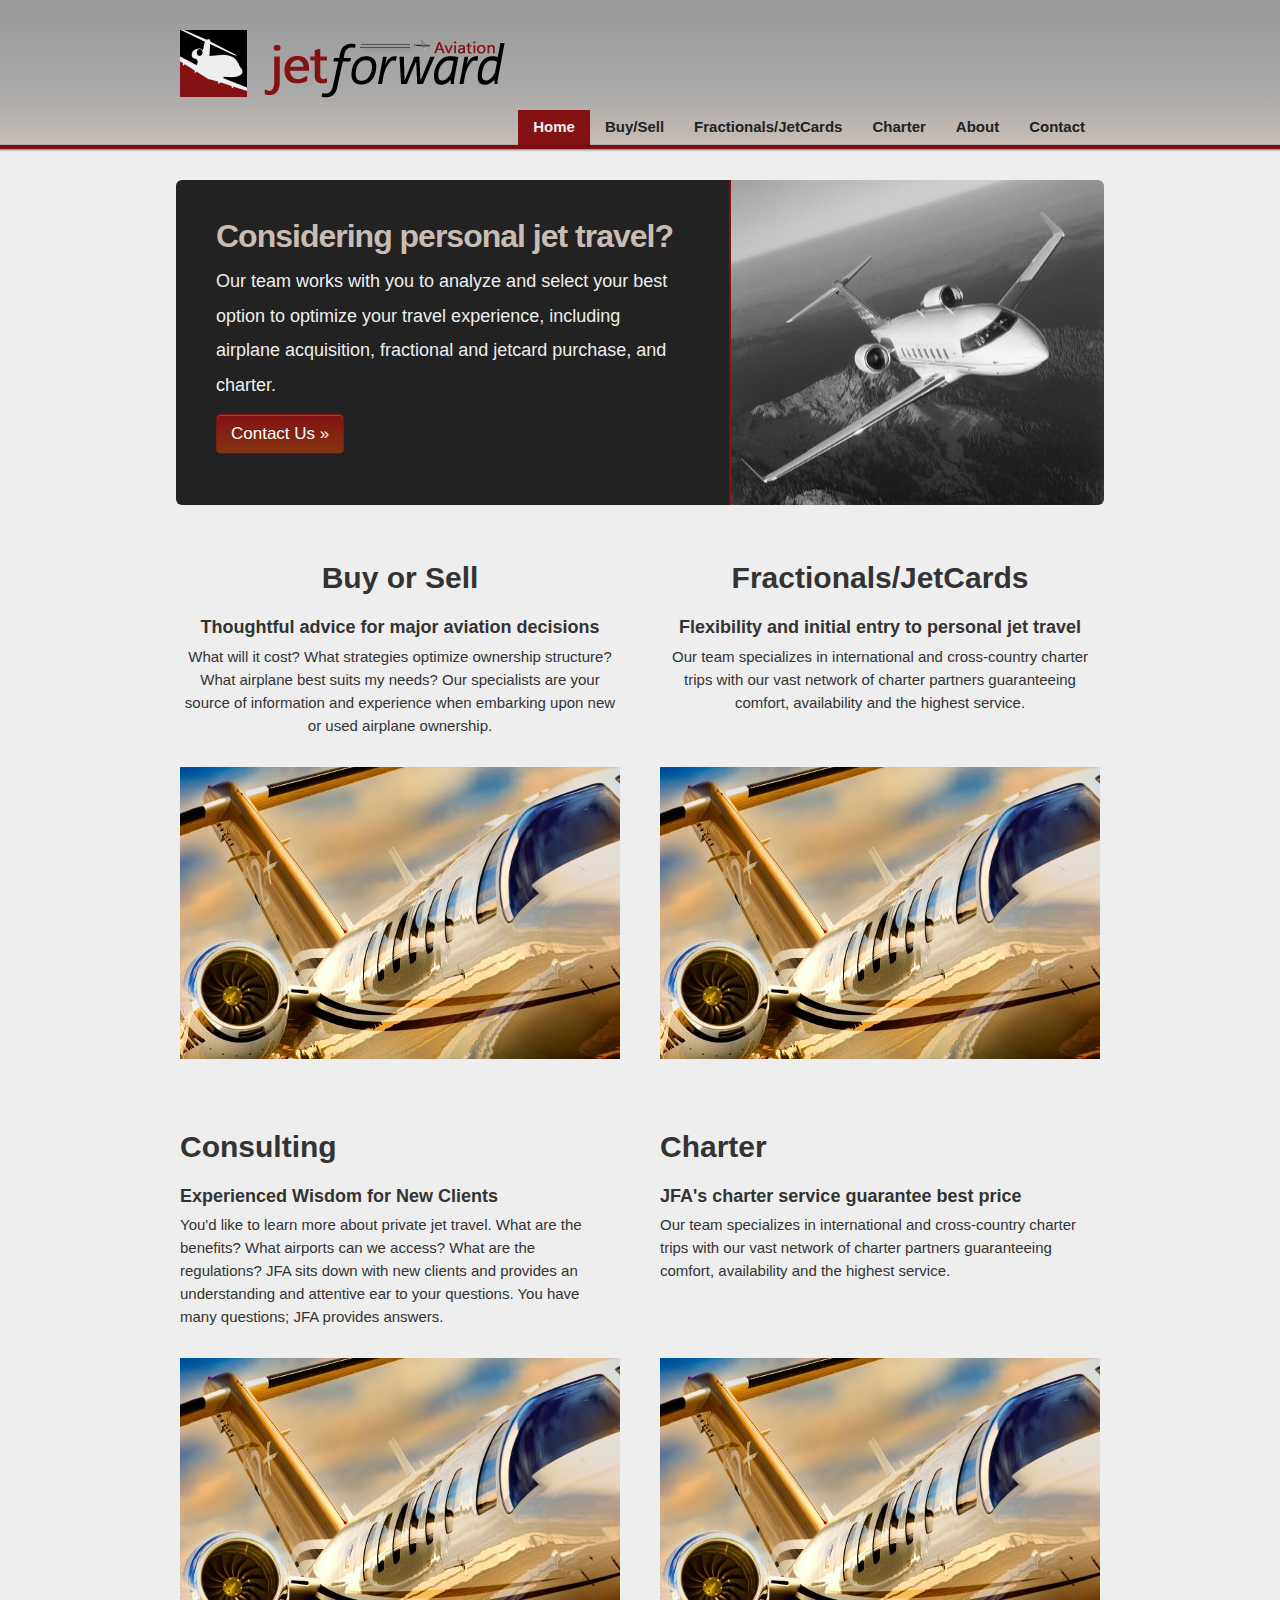
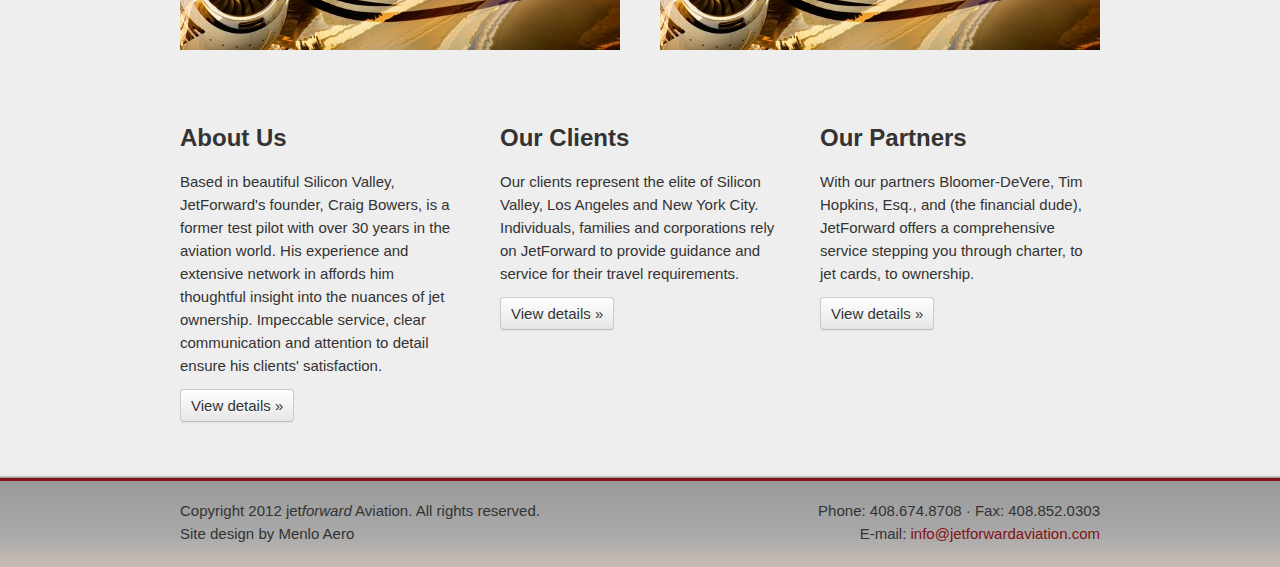
<file: www/index.html>
<!DOCTYPE html>
<html lang="en">
  <head>
    <meta charset="utf-8">
    <title>jetforward Aviation</title>
    <meta name="description" content="">
    <meta name="author" content="">
    <link href="css/bootstrap.css" rel="stylesheet">
    <link href="css/custom.css" rel="stylesheet">
    <!-- HTML5 shim, for IE6-8 support of HTML5 elements -->
    <!--[if lt IE 9]>
      <script src="//html5shim.googlecode.com/svn/trunk/html5.js"></script>
    <![endif]-->
  </head>

  <body>
    <div class="navbar navbar-fixed-top">
      <div class="navbar-inner">
        <div class="container">
          <a class="brand" href="/"><i><img src="img/logo.png" alt="jetForward Aviation"></i></a>
          <div class="nav-collapse">
            <ul class="nav">

                <li class="active"><a href="#">Home</a></li>
                <li><a href="consulting.html">Buy/Sell</a></li>
                <li><a href="acquisitions.html">Fractionals/JetCards</a></li>
                <li><a href="charter.html">Charter</a></li>
                <li><a href="about.html">About</a></li>
                <li><a href="contact.html">Contact</a></li>
            </ul>
          </div><!--/.nav-collapse -->
        </div>
      </div>

    </div>

    <div class="container">
      <!-- Hero Unit -->
      <div class="hero-unit"><div class="sidekick">
        <h1>Considering personal jet travel?</h1>
        <p>Our team works with you to analyze and select your best option to optimize your travel experience, including airplane acquisition, fractional and jetcard purchase, and charter.</p>
        <p><a class="btn btn-primary btn-large" href="contact.html">Contact Us &raquo;</a></p>
      </div></div>
      <!-- /Hero Unit -->

      <!-- Two Column -->
      <div class="row center">
        <div class="span6">
          <h1>Buy or Sell</h1>
          <h3>Thoughtful advice for major aviation decisions</h3>
          <p>What will it cost? What strategies optimize ownership structure? What airplane best suits my needs? Our specialists are your source of information and experience when embarking upon new or used airplane ownership.</p>
        </div>
        <div class="span6">
          <h1>Fractionals/JetCards</h1>
          <h3>Flexibility and initial entry to personal jet travel </h3>
          <p>Our team specializes in international and cross-country charter trips with our vast network of charter partners guaranteeing comfort, availability and the highest service.</p>
        </div>
      </div>
      <div class="row">
        <img class="span6 tight" style="float: left;" src="img/filler.jpg" alt="">
        <img class="span6 tight" style="float: left;" src="img/filler.jpg" alt="">
      </div>
      <!-- /Two Column -->
      <!-- Two Column -->
      
      <div class="row">
        <div class="span6">
          <h1>Consulting</h1>
          <h3>Experienced Wisdom for New Clients</h3>
          <p>You'd like to learn more about private jet travel. What are the benefits? What airports can we access? What are the regulations? JFA sits down with new clients and provides an understanding and attentive ear to your questions. You have many questions; JFA provides answers.</p>
        </div>  
        <div class="span6">
          <h1>Charter</h1>
          <h3> JFA's charter service guarantee best price </h3>
          <p>Our team specializes in international and cross-country charter trips with our vast network of charter partners guaranteeing comfort, availability and the highest service.</p>
        </div>
      </div>
      <div class="row">
        <img class="span6 tight" style="float: left;" src="img/filler.jpg" alt="">
        <img class="span6 tight" style="float: left;" src="img/filler.jpg" alt="">
      </div>
        <!-- /Two Column -->

      <!-- Three Column -->
      <div class="row">
        <div class="span4">
          <h2>About Us</h2>
           <p>Based in beautiful Silicon Valley, JetForward's founder, Craig Bowers, is a former test pilot with over 30 years in the aviation world. His experience and extensive network in affords him thoughtful insight into the nuances of jet ownership. Impeccable service, clear communication and attention to detail ensure his clients' satisfaction.</p>
          <p><a class="btn" href="#">View details &raquo;</a></p>
        </div>
        <div class="span4">
          <h2>Our Clients</h2>
          <p>Our clients represent the elite of Silicon Valley, Los Angeles and New York City. Individuals, families and corporations rely on JetForward to provide guidance and service for their travel requirements.</p>
          <p><a class="btn" href="#">View details &raquo;</a></p>
        </div>
        <div class="span4">
          <h2>Our Partners</h2>
          <p>With our partners Bloomer-DeVere, Tim Hopkins, Esq., and (the financial dude), JetForward offers a comprehensive service stepping you through charter, to jet cards, to ownership. </p>
          <p><a class="btn" href="#">View details &raquo;</a></p>
        </div>
      </div>
      <!-- /Three Column -->
    </div> <!-- /container -->
    <div class="footer">
      <div class="container">
        <div class="row">
          <div class="span6">
            Copyright 2012 jet<i>forward</i> Aviation. All rights reserved.<br>
            Site design by Menlo Aero
          </div>
          <div class="span6 right">
            Phone: 408.674.8708 &middot; Fax: 408.852.0303<br>E-mail: <a href="mailto:info@jetforwardaviation.com">info@jetforwardaviation.com</a>
          </div>
        </div>
      </div>
    </div>
  </body>
</html>
</file>
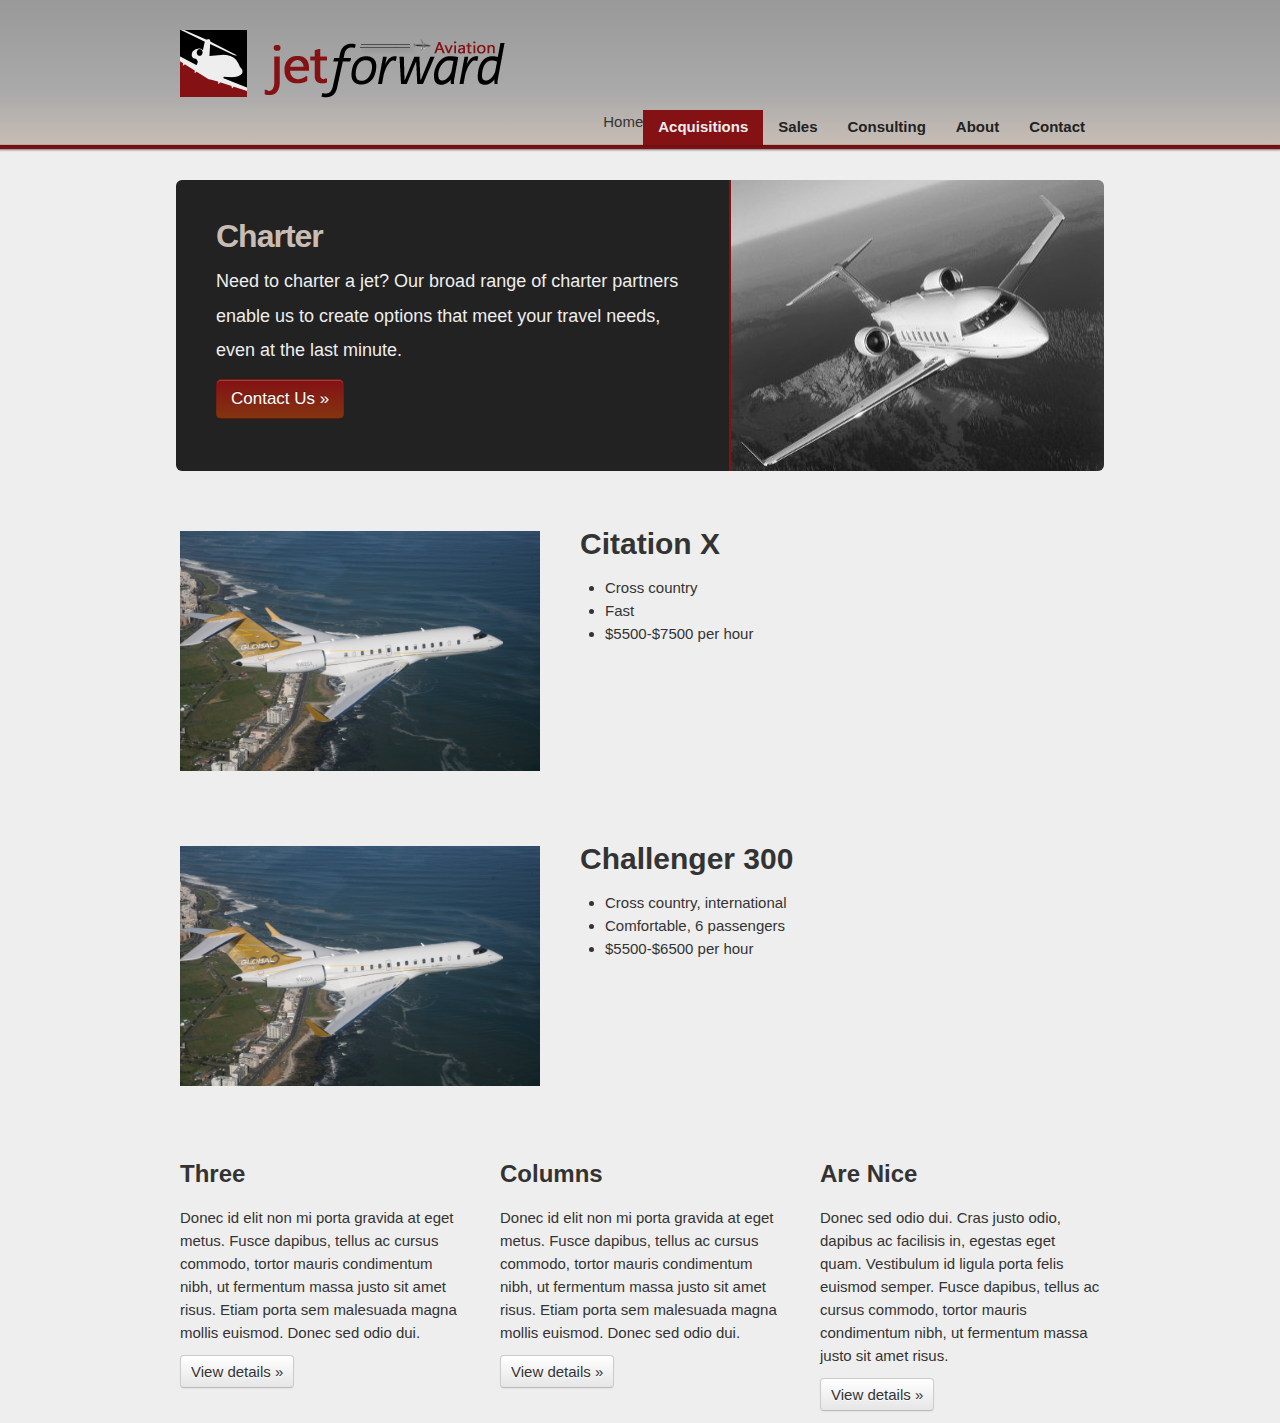
<file: www/acquisitions.html>
<!DOCTYPE html>
<html lang="en">
  <head>
    <meta charset="utf-8">
    <title>jetforward Aviation</title>
    <meta name="description" content="">
    <meta name="author" content="">
    <link href="css/bootstrap.css" rel="stylesheet">
    <link href="css/custom.css" rel="stylesheet">
    <!-- HTML5 shim, for IE6-8 support of HTML5 elements -->
    <!--[if lt IE 9]>
      <script src="//html5shim.googlecode.com/svn/trunk/html5.js"></script>
    <![endif]-->
  </head>

  <body>
    <div class="navbar navbar-fixed-top">
      <div class="navbar-inner">
        <div class="container">
          <a class="brand" href="/"><i><img src="img/logo.png" alt="jetForward Aviation"></i></a>
          <div class="nav-collapse">
            <ul class="nav">

              <li <a href="#">Home</a></li>
              <li class="active"><a href="acquisitions.html">Acquisitions</a></li>
              <li><a href="#sales">Sales</a></li>
              <li><a href="#consulting">Consulting</a></li>
              <li><a href="#about">About</a></li>
              <li><a href="#contact">Contact</a></li>
            </ul>
          </div><!--/.nav-collapse -->
        </div>
      </div>

    </div>

    <div class="container">
      <!-- Hero Unit -->
      <div class="hero-unit"><div class="sidekick">
        <h1>Charter</h1>
        <p>Need to charter a jet? Our broad range of charter partners enable us to create options that meet your travel needs, even at the last minute. </p>
        <p><a class="btn btn-primary btn-large">Contact Us &raquo;</a></p>
      </div></div>
      <!-- /Hero Unit -->
      <!-- One Column -->
      <!-- Image on Left -->
      <div class="row">
        <img class="span5" src="../assets/G001_high_resolution.jpg" alt="">
        <div class="span7">
          <h1>Citation X</h1>
          <ul>
            <li>Cross country</li>
            <li>Fast</li>
            <li>$5500-$7500 per hour</li>
          </ul>
        </div>
      </div>
      <!-- /Image on Left -->
        <!-- Image on Left -->
        <div class="row">
            <img class="span5" src="../assets/G001_high_resolution.jpg" alt="">
                <div class="span7">
                    <h1>Challenger 300</h1>
                    <ul>
                        <li>Cross country, international</li>
                        <li>Comfortable, 6 passengers</li>
                        <li>$5500-$6500 per hour</li>
                    </ul>
                </div>
                </div>
        <!-- /Image on Left -->
      <!-- Three Column -->
      <div class="row">
        <div class="span4">
          <h2>Three</h2>
           <p>Donec id elit non mi porta gravida at eget metus. Fusce dapibus, tellus ac cursus commodo, tortor mauris condimentum nibh, ut fermentum massa justo sit amet risus. Etiam porta sem malesuada magna mollis euismod. Donec sed odio dui. </p>
          <p><a class="btn" href="#">View details &raquo;</a></p>
        </div>
        <div class="span4">
          <h2>Columns</h2>
           <p>Donec id elit non mi porta gravida at eget metus. Fusce dapibus, tellus ac cursus commodo, tortor mauris condimentum nibh, ut fermentum massa justo sit amet risus. Etiam porta sem malesuada magna mollis euismod. Donec sed odio dui. </p>
          <p><a class="btn" href="#">View details &raquo;</a></p>
        </div>
        <div class="span4">
          <h2>Are Nice</h2>
          <p>Donec sed odio dui. Cras justo odio, dapibus ac facilisis in, egestas eget quam. Vestibulum id ligula porta felis euismod semper. Fusce dapibus, tellus ac cursus commodo, tortor mauris condimentum nibh, ut fermentum massa justo sit amet risus.</p>
          <p><a class="btn" href="#">View details &raquo;</a></p>
        </div>
      </div>
      <!-- /Three Column -->
    </div> <!-- /container -->
  </body>
</html>
</file>
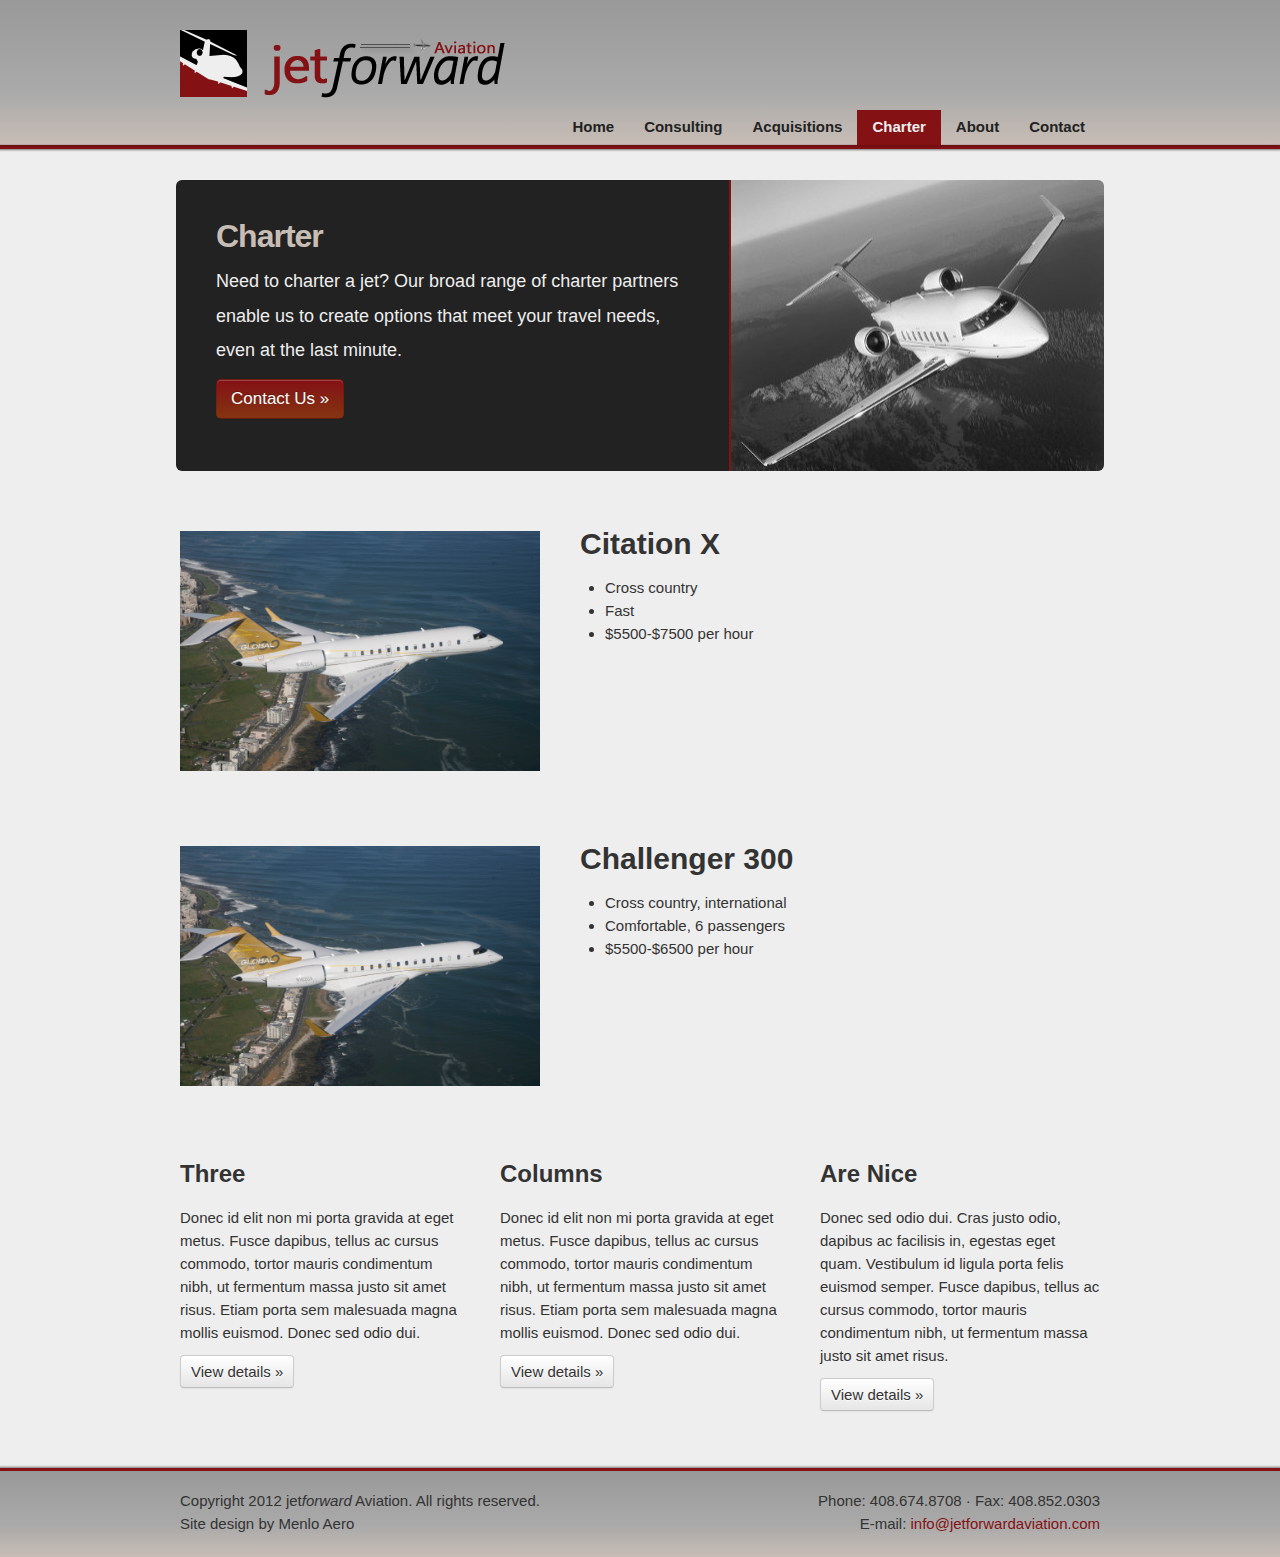
<file: www/charter.html>
<!DOCTYPE html>
<html lang="en">
  <head>
    <meta charset="utf-8">
    <title>jetforward Aviation</title>
    <meta name="description" content="">
    <meta name="author" content="">
    <link href="css/bootstrap.css" rel="stylesheet">
    <link href="css/custom.css" rel="stylesheet">
    <!-- HTML5 shim, for IE6-8 support of HTML5 elements -->
    <!--[if lt IE 9]>
      <script src="//html5shim.googlecode.com/svn/trunk/html5.js"></script>
    <![endif]-->
  </head>

  <body>
    <div class="navbar navbar-fixed-top">
      <div class="navbar-inner">
        <div class="container">
          <a class="brand" href="/"><i><img src="img/logo.png" alt="jetForward Aviation"></i></a>
          <div class="nav-collapse">
            <ul class="nav">
              <li><a href="#">Home</a></li>
              <li><a href="consulting.html">Consulting</a></li>
              <li><a href="acquisitions.html">Acquisitions</a></li>
              <li class="active"><a href="charter.html">Charter</a></li>
              <li><a href="about.html">About</a></li>
              <li><a href="contact.html">Contact</a></li>
            </ul>
          </div><!--/.nav-collapse -->
        </div>
      </div>

    </div>

    <div class="container">
      <!-- Hero Unit -->
      <div class="hero-unit"><div class="sidekick">
        <h1>Charter</h1>
        <p>Need to charter a jet? Our broad range of charter partners enable us to create options that meet your travel needs, even at the last minute. </p>
        <p><a href="contact.html" class="btn btn-primary btn-large">Contact Us &raquo;</a></p>
      </div></div>
      <!-- /Hero Unit -->
      <!-- One Column -->
      <!-- Image on Left -->
      <div class="row">
        <img class="span5" src="../assets/G001_high_resolution.jpg" alt="">
        <div class="span7">
          <h1>Citation X</h1>
          <ul>
            <li>Cross country</li>
            <li>Fast</li>
            <li>$5500-$7500 per hour</li>
          </ul>
        </div>
      </div>
      <!-- /Image on Left -->
        <!-- Image on Left -->
        <div class="row">
            <img class="span5" src="../assets/G001_high_resolution.jpg" alt="">
                <div class="span7">
                    <h1>Challenger 300</h1>
                    <ul>
                        <li>Cross country, international</li>
                        <li>Comfortable, 6 passengers</li>
                        <li>$5500-$6500 per hour</li>
                    </ul>
                </div>
                </div>
        <!-- /Image on Left -->
      <!-- Three Column -->
      <div class="row">
        <div class="span4">
          <h2>Three</h2>
           <p>Donec id elit non mi porta gravida at eget metus. Fusce dapibus, tellus ac cursus commodo, tortor mauris condimentum nibh, ut fermentum massa justo sit amet risus. Etiam porta sem malesuada magna mollis euismod. Donec sed odio dui. </p>
          <p><a class="btn" href="#">View details &raquo;</a></p>
        </div>
        <div class="span4">
          <h2>Columns</h2>
           <p>Donec id elit non mi porta gravida at eget metus. Fusce dapibus, tellus ac cursus commodo, tortor mauris condimentum nibh, ut fermentum massa justo sit amet risus. Etiam porta sem malesuada magna mollis euismod. Donec sed odio dui. </p>
          <p><a class="btn" href="#">View details &raquo;</a></p>
        </div>
        <div class="span4">
          <h2>Are Nice</h2>
          <p>Donec sed odio dui. Cras justo odio, dapibus ac facilisis in, egestas eget quam. Vestibulum id ligula porta felis euismod semper. Fusce dapibus, tellus ac cursus commodo, tortor mauris condimentum nibh, ut fermentum massa justo sit amet risus.</p>
          <p><a class="btn" href="#">View details &raquo;</a></p>
        </div>
      </div>
      <!-- /Three Column -->
    </div> <!-- /container -->
    <div class="footer">
      <div class="container">
        <div class="row">
          <div class="span6">
            Copyright 2012 jet<i>forward</i> Aviation. All rights reserved.<br>
            Site design by Menlo Aero
          </div>
          <div class="span6 right">
            Phone: 408.674.8708 &middot; Fax: 408.852.0303<br>E-mail: <a href="mailto:info@jetforwardaviation.com">info@jetforwardaviation.com</a>
          </div>
        </div>
      </div>
    </div>
  </body>
</html>
</file>
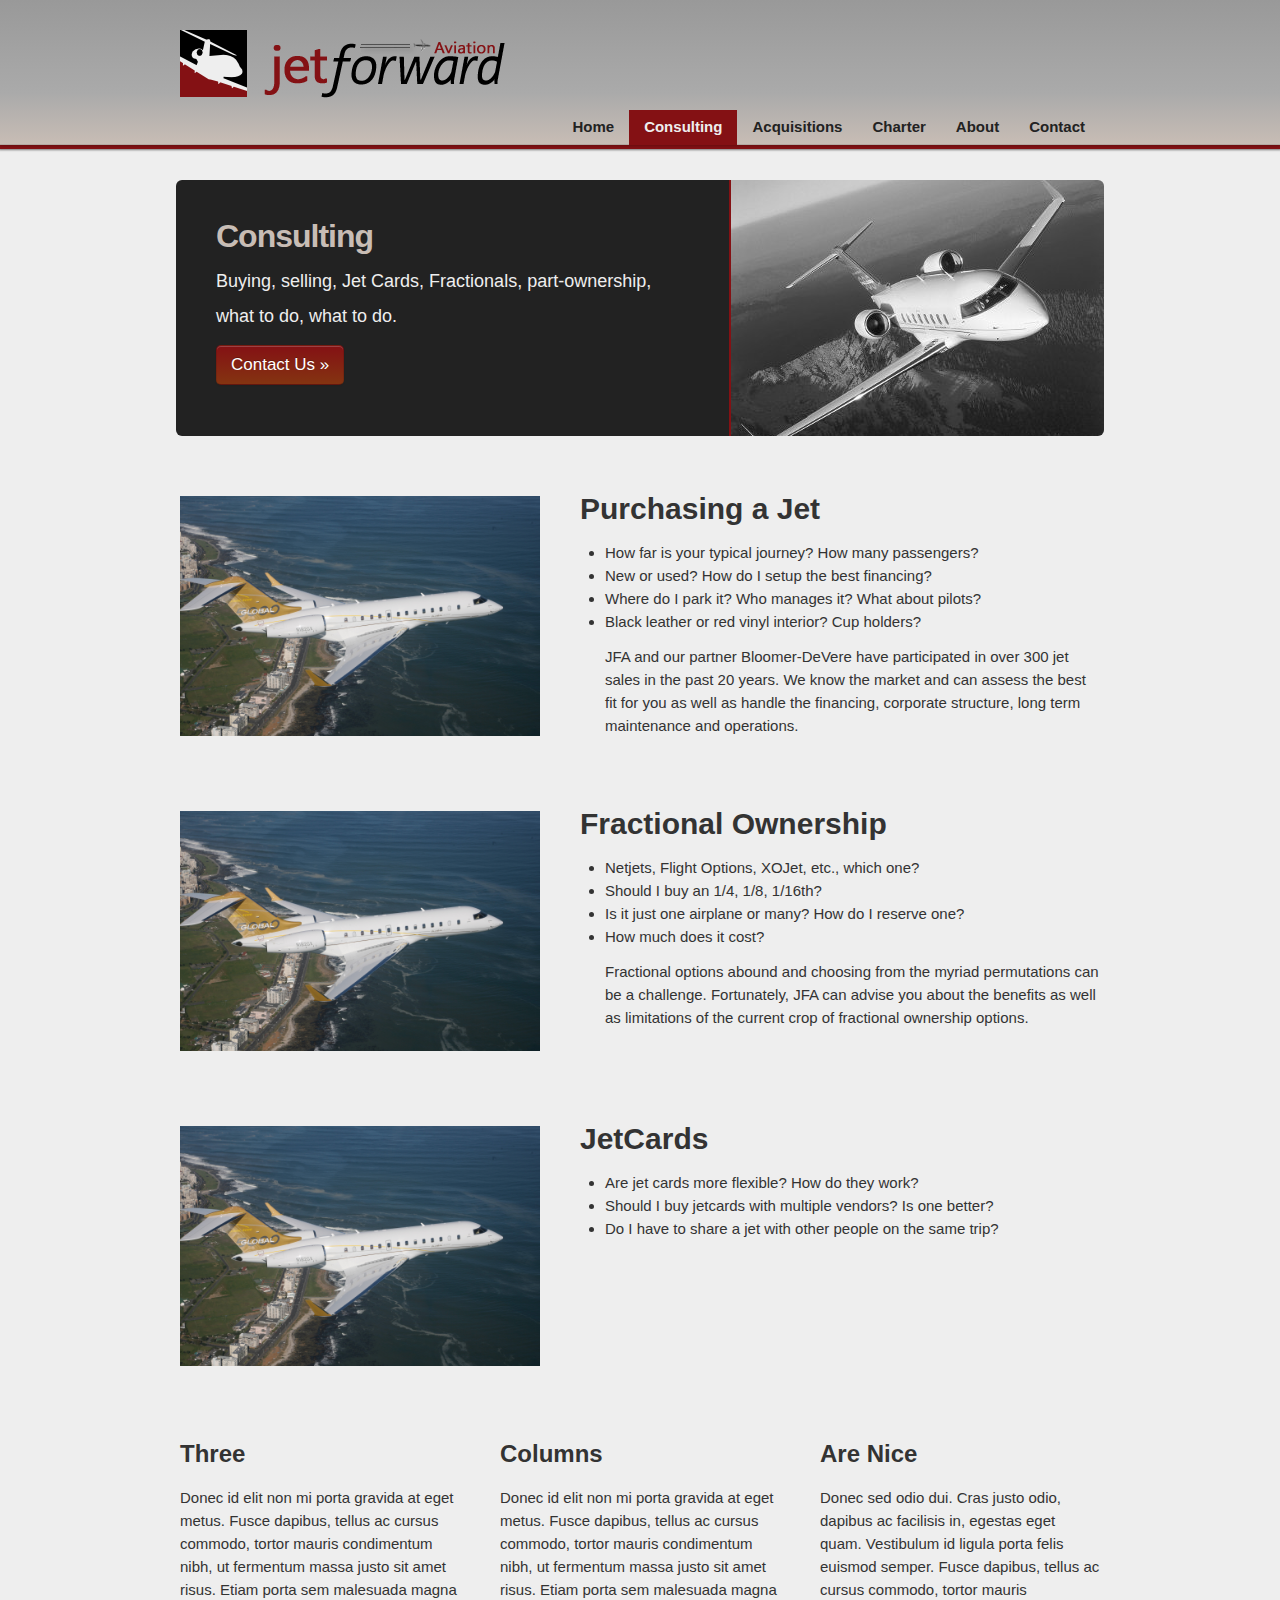
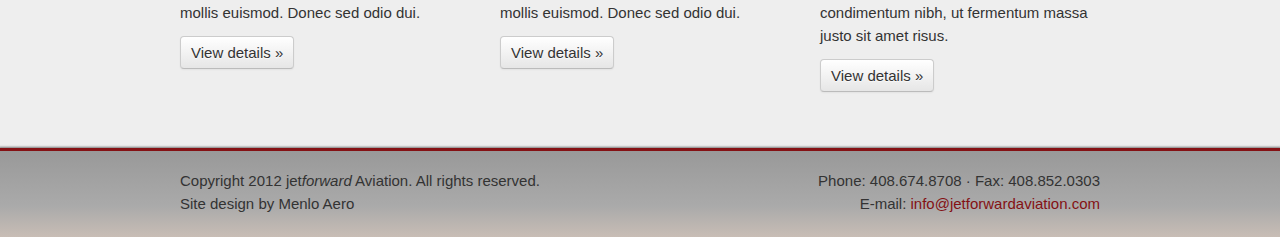
<file: www/consulting.html>
<!DOCTYPE html>
<html lang="en">
  <head>
    <meta charset="utf-8">
    <title>jetforward Aviation</title>
    <meta name="description" content="">
    <meta name="author" content="">
    <link href="css/bootstrap.css" rel="stylesheet">
    <link href="css/custom.css" rel="stylesheet">
    <!-- HTML5 shim, for IE6-8 support of HTML5 elements -->
    <!--[if lt IE 9]>
      <script src="//html5shim.googlecode.com/svn/trunk/html5.js"></script>
    <![endif]-->
  </head>

  <body>
    <div class="navbar navbar-fixed-top">
      <div class="navbar-inner">
        <div class="container">
          <a class="brand" href="/"><i><img src="img/logo.png" alt="jetForward Aviation"></i></a>
          <div class="nav-collapse">
            <ul class="nav">
              <li> <a href="#">Home</a></li>
              <li class="active"><a href="consulting.html">Consulting</a></li>
              <li><a href="acquisitions.html">Acquisitions</a></li>
              <li><a href="charter.html">Charter</a></li>
              <li><a href="about.html">About</a></li>
              <li><a href="contact.html">Contact</a></li>
            </ul>
          </div><!--/.nav-collapse -->
        </div>
      </div>

    </div>

    <div class="container">
      <!-- Hero Unit -->
      <div class="hero-unit"><div class="sidekick">
        <h1>Consulting</h1>
        <p>Buying, selling, Jet Cards, Fractionals, part-ownership, what to do, what to do. </p>
        <p><a class="btn btn-primary btn-large">Contact Us &raquo;</a></p>
      </div></div>
      <!-- /Hero Unit -->
      <!-- One Column -->
      <!-- Image on Left -->
      <div class="row">
        <img class="span5" src="../assets/G001_high_resolution.jpg" alt="">
        <div class="span7">
          <h1>Purchasing a Jet</h1>
          <ul>
            <li>How far is your typical journey? How many passengers?</li>
            <li>New or used? How do I setup the best financing?</li>
            <li>Where do I park it? Who manages it? What about pilots?</li>
            <li>Black leather or red vinyl interior? Cup holders?</li>
              <p></p>
            <p>JFA and our partner Bloomer-DeVere have participated in over 300 jet sales in the past 20 years. We know the market and can assess the best fit for you as well as handle the financing, corporate structure, long term maintenance and operations.  </p>
          </ul>
        </div>
      </div>
      <!-- /Image on Left -->
        <!-- Image on Left -->
        <div class="row">
            <img class="span5" src="../assets/G001_high_resolution.jpg" alt="">
                <div class="span7">
                    <h1>Fractional Ownership</h1>
                    <ul>
                        <li>Netjets, Flight Options, XOJet, etc., which one?</li>
                        <li>Should I buy an 1/4, 1/8, 1/16th? </li>
                        <li>Is it just one airplane or many? How do I reserve one?</li>
                        <li>How much does it cost?</li>
                        <p></p>
                        <p>Fractional options abound and choosing from the myriad permutations can be a challenge. Fortunately, JFA can advise you about the benefits as well as limitations of the current crop of fractional ownership options. </p>
                    </ul>
                </div>
                </div>
        <!-- /Image on Left -->
        <!-- Image on Left -->
        <div class="row">
            <img class="span5" src="../assets/G001_high_resolution.jpg" alt="">
                <div class="span7">
                    <h1>JetCards</h1>
                    <ul>
                        <li>Are jet cards more flexible? How do they work?</li>
                        <li>Should I buy jetcards with multiple vendors? Is one better? </li>
                        <li>Do I have to share a jet with other people on the same trip?</li>


                    </ul>
                </div>
                </div>
        <!-- /Image on Left -->
      <!-- Three Column -->
      <div class="row">
        <div class="span4">
          <h2>Three</h2>
           <p>Donec id elit non mi porta gravida at eget metus. Fusce dapibus, tellus ac cursus commodo, tortor mauris condimentum nibh, ut fermentum massa justo sit amet risus. Etiam porta sem malesuada magna mollis euismod. Donec sed odio dui. </p>
          <p><a class="btn" href="#">View details &raquo;</a></p>
        </div>
        <div class="span4">
          <h2>Columns</h2>
           <p>Donec id elit non mi porta gravida at eget metus. Fusce dapibus, tellus ac cursus commodo, tortor mauris condimentum nibh, ut fermentum massa justo sit amet risus. Etiam porta sem malesuada magna mollis euismod. Donec sed odio dui. </p>
          <p><a class="btn" href="#">View details &raquo;</a></p>
        </div>
        <div class="span4">
          <h2>Are Nice</h2>
          <p>Donec sed odio dui. Cras justo odio, dapibus ac facilisis in, egestas eget quam. Vestibulum id ligula porta felis euismod semper. Fusce dapibus, tellus ac cursus commodo, tortor mauris condimentum nibh, ut fermentum massa justo sit amet risus.</p>
          <p><a class="btn" href="#">View details &raquo;</a></p>
        </div>
      </div>
      <!-- /Three Column -->
    </div> <!-- /container -->
    <div class="footer">
      <div class="container">
        <div class="row">
          <div class="span6">
            Copyright 2012 jet<i>forward</i> Aviation. All rights reserved.<br>
            Site design by Menlo Aero
          </div>
          <div class="span6 right">
            Phone: 408.674.8708 &middot; Fax: 408.852.0303<br>E-mail: <a href="mailto:info@jetforwardaviation.com">info@jetforwardaviation.com</a>
          </div>
        </div>
      </div>
    </div>
  </body>
</html>
</file>
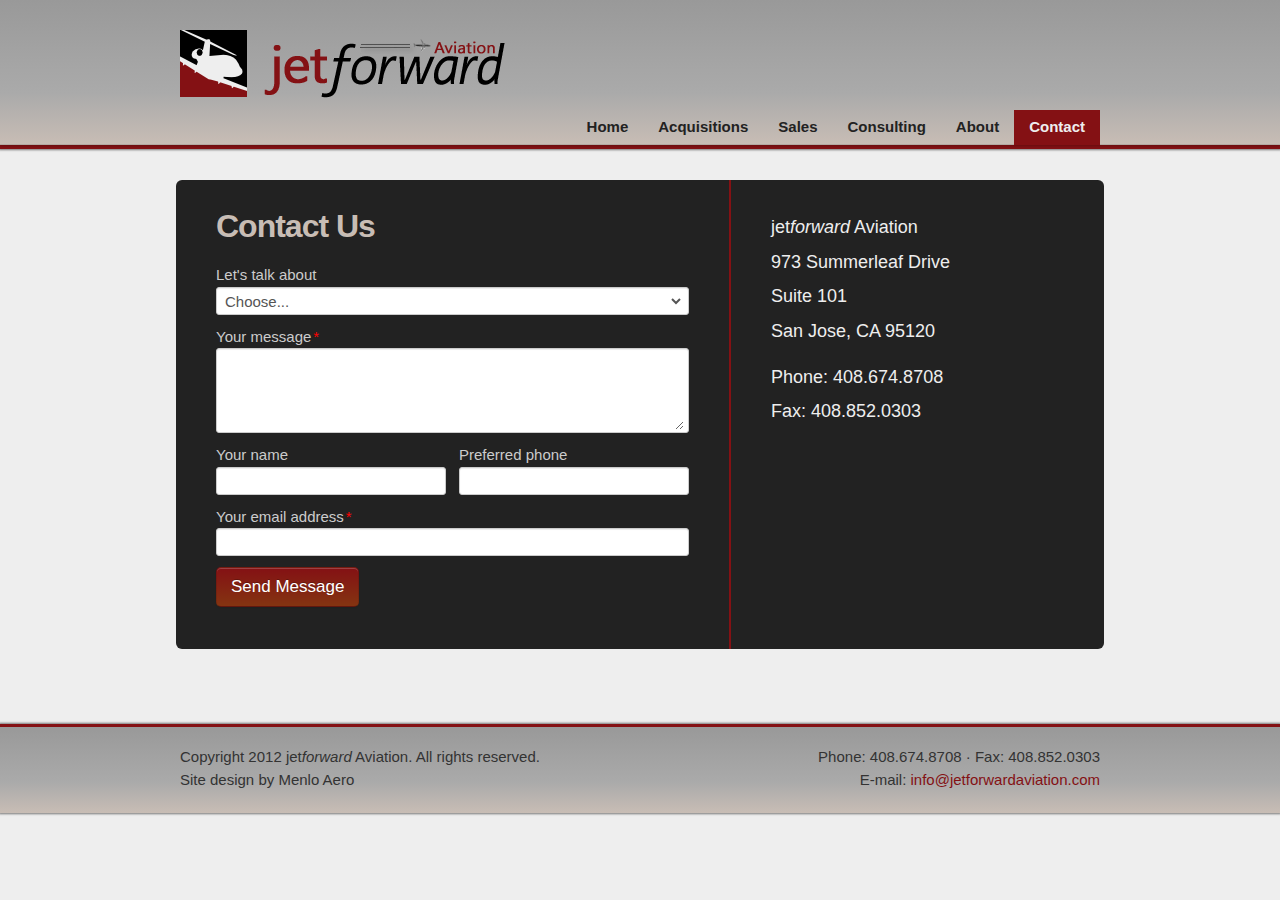
<file: www/contact.html>
<!DOCTYPE html>
<html lang="en">
  <head>
    <meta charset="utf-8">
    <title>jetforward Aviation</title>
    <meta name="description" content="">
    <meta name="author" content="">
    <link href="css/bootstrap.css" rel="stylesheet">
    <link href="css/custom.css" rel="stylesheet">
    <!-- HTML5 shim, for IE6-8 support of HTML5 elements -->
    <!--[if lt IE 9]>
      <script src="//html5shim.googlecode.com/svn/trunk/html5.js"></script>
    <![endif]-->
    <link href="css/kafoof.bootstrap.css" rel="stylesheet">
    <script src="https://ajax.googleapis.com/ajax/libs/jquery/1.7.2/jquery.min.js"></script>
    <script src="js/kafoof.min.js"></script>
    <script>
      var setupForm = function(k){
        k.serializeDefinition('#form-definition');
        var kv = Kafoof.validate();
        kv.disable();
        $(this).closest('form').submit(function(e){
          if(!kv.run()) return false;
          e.preventDefault();
          $button = $(this).find('button').attr('disabled',true);
          $.post(this.action,$(this).find(':input').serialize())
            .success(function(){
              $('.form-submit').toggle();
            }).error(function(){
              alert('Your message could not be sent. We apologize for the inconvenience.');
            }).complete(function(){
              $button.attr('disabled',false);
            });
          return false;
        });
      };
      Kafoof.load('#contact-form',{topics:[
        'Acquiring a business jet',
        'Selling a business jet',
        'Business jet consultations'
      ]},{}).render(setupForm);
    </script>
  </head>

  <body>
    <div class="navbar navbar-fixed-top">
      <div class="navbar-inner">
        <div class="container">
          <a class="brand" href="/"><i><img src="img/logo.png" alt="jetForward Aviation"></i></a>
          <div class="nav-collapse">
            <ul class="nav">

              <li><a href="#">Home</a></li>
              <li><a href="#acquisitions">Acquisitions</a></li>
              <li><a href="#sales">Sales</a></li>
              <li><a href="#consulting">Consulting</a></li>
              <li><a href="#about">About</a></li>
              <li class="active"><a href="#contact">Contact</a></li>
            </ul>
          </div><!--/.nav-collapse -->
        </div>
      </div>

    </div>

    <div class="container">
      <!-- Hero Unit -->
      <div class="hero-unit with-butler">
        <div class="butler">
          <p>jet<i>forward</i> Aviation<br>973 Summerleaf Drive<br>Suite 101<br>San Jose, CA 95120</p>
          <p>Phone: 408.674.8708<br>Fax: 408.852.0303</p>
        </div>
        <div class="sidekick"><form action="contact.php" method="post" style="margin:0" id="contact">
        <h1 style="margin:0">Contact Us</h1>
        <div id="contact-form"><textarea style="display:none">
-- @contact -----------------------

Let's talk about
[______________________________[^]]

Your message
+---------------------------------+
+                                 +
+                                 +
+---------------------------------+

Your name         Preferred phone
[_______________] [_______________]

Your email address
[_________________________________]
-----------------------------------
* topic; from:topics; prompt:Choose...
+ message
* name
* phone
+ email; validate:EMAIL
        </textarea></div>
        <p class="form-submit"><button type="submit" class="btn btn-primary btn-large">Send Message</button><input type="hidden" name="form-definition" id="form-definition"></p>
        <div class="form-submit alert" style="display:none">
          <b>Thank you!</b> Your message has been sent.
        </div>
      </form></div></div>
      <!-- /Hero Unit -->
    </div> <!-- /container -->
    <div class="footer">
      <div class="container">
        <div class="row">
          <div class="span6">
            Copyright 2012 jet<i>forward</i> Aviation. All rights reserved.<br>
            Site design by Menlo Aero
          </div>
          <div class="span6 right">
            Phone: 408.674.8708 &middot; Fax: 408.852.0303<br>E-mail: <a href="mailto:info@jetforwardaviation.com">info@jetforwardaviation.com</a>
          </div>
        </div>
      </div>
    </div>
  </body>
</html>
</file>
<file: www/css/custom.css>
body {
  padding-top: 180px; /* 60px to make the container go all the way to the bottom of the topbar */
  background:#eee;
}
div.navbar-fixed-top {
  position:absolute;
  height:145px;
  border-bottom:4px solid #841114;
  -webkit-box-shadow: 0px 0px 2px 1px rgba(0, 0, 0, 0.5);
  -moz-box-shadow: 0px 0px 2px 1px rgba(0, 0, 0, 0.5);
  box-shadow: 0px 0px 2px 1px rgba(0, 0, 0, 0.5); 
}
div.navbar-fixed-top div.navbar-inner {
  background:#aaa; /* Old browsers */
  background: -moz-linear-gradient(top,  #999999 0%, #aaaaaa 64%, #c8bdb5 100%); /* FF3.6+ */
  background: -webkit-gradient(linear, left top, left bottom, color-stop(0%,#999999), color-stop(64%,#aaaaaa), color-stop(100%,#c8bdb5)); /* Chrome,Safari4+ */
  background: -webkit-linear-gradient(top,  #999999 0%,#aaaaaa 64%,#c8bdb5 100%); /* Chrome10+,Safari5.1+ */
  background: -o-linear-gradient(top,  #999999 0%,#aaaaaa 64%,#c8bdb5 100%); /* Opera 11.10+ */
  background: -ms-linear-gradient(top,  #999999 0%,#aaaaaa 64%,#c8bdb5 100%); /* IE10+ */
  background: linear-gradient(top,  #999999 0%,#aaaaaa 64%,#c8bdb5 100%); /* W3C */
  filter: progid:DXImageTransform.Microsoft.gradient( startColorstr='#999999', endColorstr='#c8bdb5',GradientType=0 ); /* IE6-9 */
}
.navbar .brand {
  padding:30px 0 0px 20px;
}
div.navbar-fixed-top .nav {
  margin-top:110px;
  margin-right:0;
  float:right;
}
.brand i { width:67px; height:67px; overflow:visible; background:#eee; display:block; }
.brand img { display:block; width:325px; max-width:325px; }

.navbar .nav > li > a {
  float: none;
  padding: 10px 15px 11px;
  line-height: 14px;
  color: #222;
  text-decoration: none;
  text-shadow: none;
  font-weight:bold;
}
.navbar .nav > li > a:hover {
  background-color: transparent;
  color: #841114;
  text-decoration: none;
}
.navbar .nav .active > a, .navbar .nav .active > a:hover {
  color: #eee;
  text-decoration: none;
  background-color: #841114;
}

div.hero-unit { background:#222 url(../img/hero-bw.jpg) right center no-repeat; padding:0 373px 0 0; color:#eee; margin:0 -4px 30px;}
div.with-butler { background-image:none; }
div.sidekick { border-right:2px solid #841114; padding:40px; }
div.butler { float:right; width:293px; padding:30px 40px; margin-right:-373px; }
div.with-butler div.sidekick { padding:30px 40px; }
.hero-unit h1 { color:#c8bdb5; font-size:32px; margin:0 0 12px;}

h1, h2 {margin:18px 0 9px; }
h2 { margin:18px 0 9px;}

img.span1, img.span2, img.span3, img.span4, img.span5, img.span6 { margin-bottom:45px; margin-top:30px; }
img.tight { margin-top:18.5px;}

[class*="span"]>h1:first-child, [class*="span"]>h2:first-child { margin-top:20px;}

.center { text-align:center; }
.left { text-align:left; }
.right { text-align:right; }

div.footer {
  margin-top:45px;
  border-top:3px solid #841114;
  padding:18px 0 22px;
  -webkit-box-shadow: 0px 0px 2px 1px rgba(0, 0, 0, 0.5);
  -moz-box-shadow: 0px 0px 2px 1px rgba(0, 0, 0, 0.5);
  box-shadow: 0px 0px 2px 1px rgba(0, 0, 0, 0.5); 
  background:#aaa; /* Old browsers */
  background: -moz-linear-gradient(top,  #999999 0%, #aaaaaa 64%, #c8bdb5 100%); /* FF3.6+ */
  background: -webkit-gradient(linear, left top, left bottom, color-stop(0%,#999999), color-stop(64%,#aaaaaa), color-stop(100%,#c8bdb5)); /* Chrome,Safari4+ */
  background: -webkit-linear-gradient(top,  #999999 0%,#aaaaaa 64%,#c8bdb5 100%); /* Chrome10+,Safari5.1+ */
  background: -o-linear-gradient(top,  #999999 0%,#aaaaaa 64%,#c8bdb5 100%); /* Opera 11.10+ */
  background: -ms-linear-gradient(top,  #999999 0%,#aaaaaa 64%,#c8bdb5 100%); /* IE10+ */
  background: linear-gradient(top,  #999999 0%,#aaaaaa 64%,#c8bdb5 100%); /* W3C */
  filter: progid:DXImageTransform.Microsoft.gradient( startColorstr='#999999', endColorstr='#c8bdb5',GradientType=0 ); /* IE6-9 */
}
</file>
